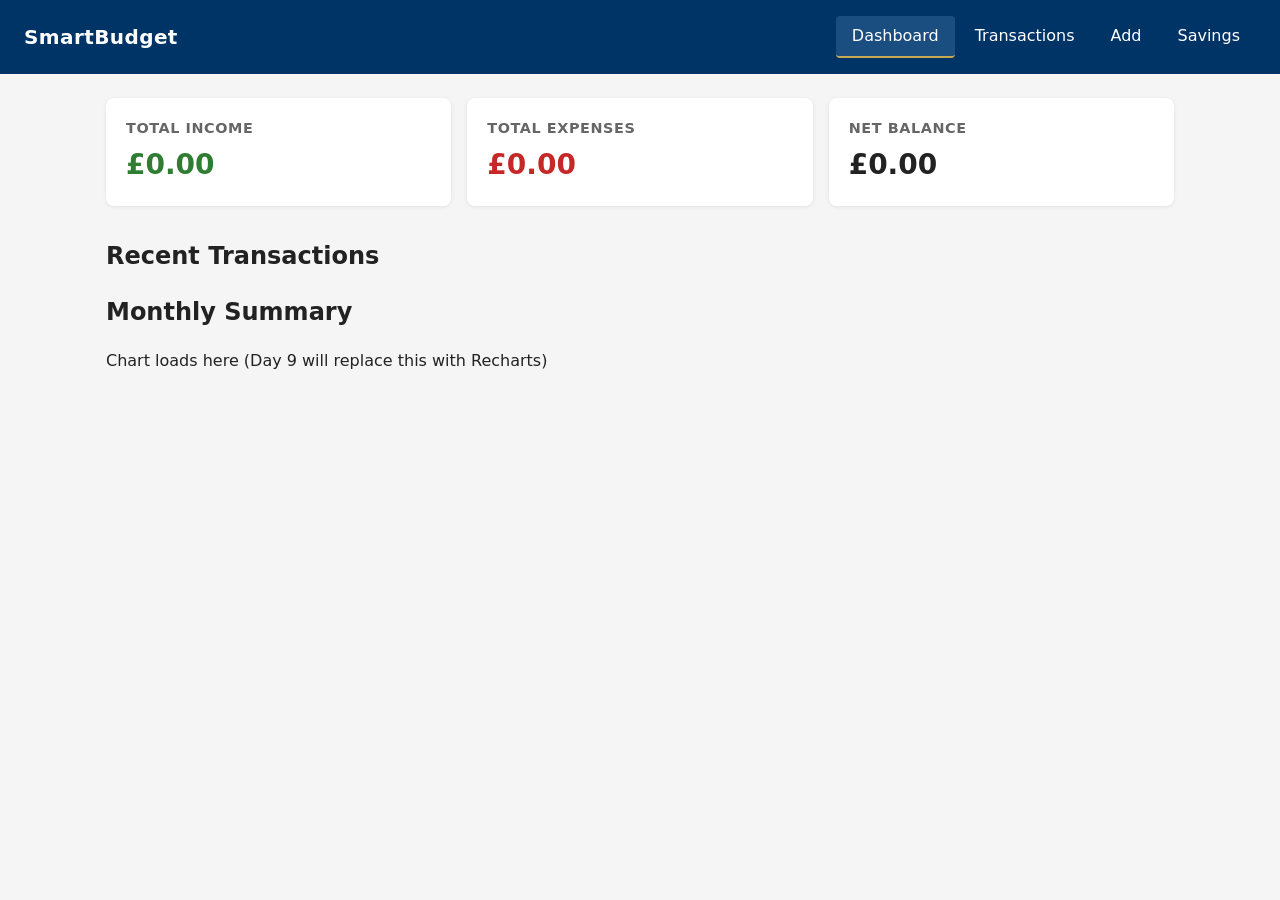
<file: frontend-static/index.html>
<!DOCTYPE html>
<html lang="en">
<head>
  <meta charset="UTF-8">
  <meta name="viewport" content="width=device-width, initial-scale=1.0">
  <title>SmartBudget — Dashboard</title>
  <link rel="stylesheet" href="style.css">
  <script defer src="app.js"></script>
</head>
<body>
  <header>
    <h1>SmartBudget</h1>
    <nav>
      <a href="index.html"           class="active">Dashboard</a>
      <a href="transactions.html">Transactions</a>
      <a href="add-transaction.html">Add</a>
      <a href="savings.html">Savings</a>
    </nav>
  </header>

  <main>
    <section class="cards" aria-label="Summary">
      <article class="card">
        <h3>Total Income</h3>
        <p class="card-value income"   id="total-income">£0.00</p>
      </article>
      <article class="card">
        <h3>Total Expenses</h3>
        <p class="card-value expense"  id="total-expenses">£0.00</p>
      </article>
      <article class="card">
        <h3>Net Balance</h3>
        <p class="card-value"          id="net-balance">£0.00</p>
      </article>
    </section>

    <section aria-label="Recent transactions">
      <h2>Recent Transactions</h2>
      <ul id="recent-txns"></ul>
    </section>

    <section aria-label="Monthly chart">
      <h2>Monthly Summary</h2>
      <div id="chart-placeholder" class="placeholder">
        Chart loads here (Day 9 will replace this with Recharts)
      </div>
    </section>
  </main>
  <script src="app.js" defer></script>
</body>
</html>
</file>
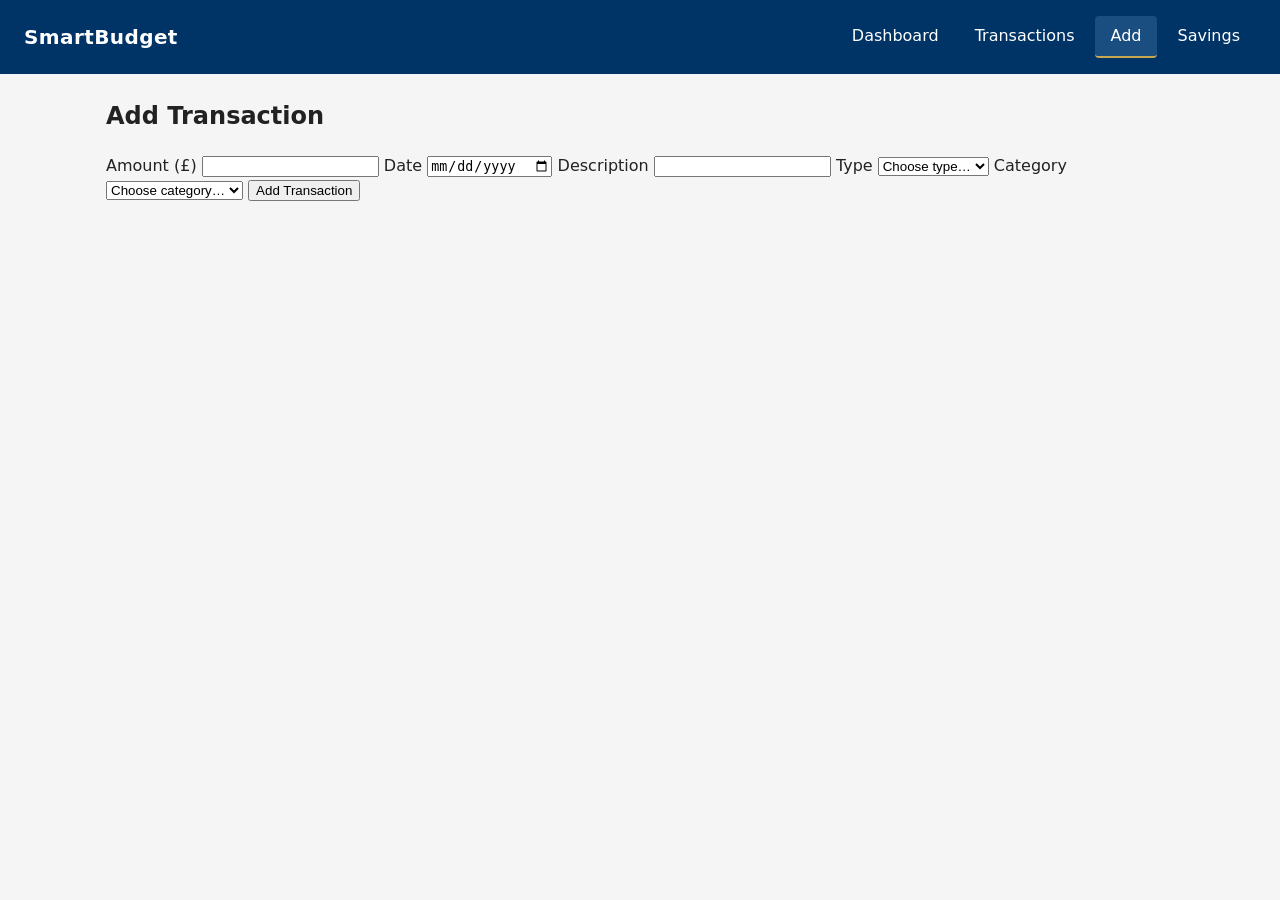
<file: frontend-static/add-transaction.html>
<!DOCTYPE html>
<html lang="en">
<head>
  <meta charset="UTF-8">
  <meta name="viewport" content="width=device-width, initial-scale=1.0">
  <title>SmartBudget — Add Transaction</title>
  <link rel="stylesheet" href="style.css">
  <script defer src="app.js"></script>
</head>
<body>
  <header>
    <h1>SmartBudget</h1>
    <nav>
      <a href="index.html">Dashboard</a>
      <a href="transactions.html">Transactions</a>
      <a href="add-transaction.html" class="active">Add</a>
      <a href="savings.html">Savings</a>
    </nav>
  </header>

  <main>
    <h2>Add Transaction</h2>

    <form id="add-form">
      <label for="amount">Amount (£)</label>
      <input id="amount" name="amount" type="number"
             step="0.01" min="0.01" required>

      <label for="date">Date</label>
      <input id="date" name="date" type="date" required>

      <label for="description">Description</label>
      <input id="description" name="description" type="text"
             maxlength="200" required>

      <label for="type">Type</label>
      <select id="type" name="type" required>
        <option value="" disabled selected>Choose type…</option>
        <option value="INCOME">Income</option>
        <option value="EXPENSE">Expense</option>
      </select>

      <label for="category">Category</label>
      <select id="category" name="category" required>
        <option value="" disabled selected>Choose category…</option>
        <option>Salary</option>
        <option>Groceries</option>
        <option>Rent</option>
        <option>Utilities</option>
        <option>Entertainment</option>
        <option>Other</option>
      </select>

      <button type="submit">Add Transaction</button>
    </form>

    <div id="form-message" role="status" aria-live="polite"></div>
  </main>
  <script src="app.js" defer></script>

</body>
</file>
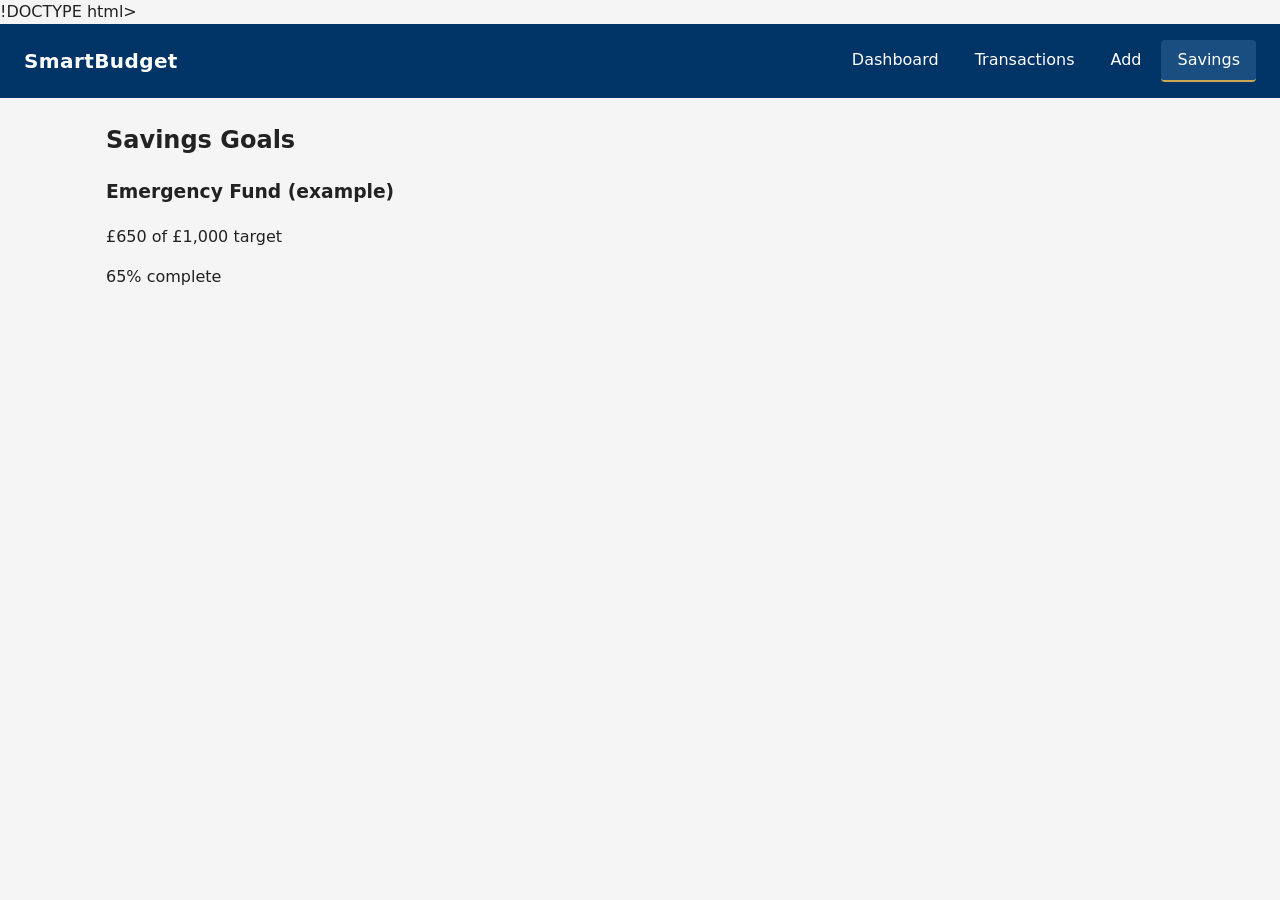
<file: frontend-static/savings.html>
!DOCTYPE html>
<html lang="en">
  <head>    
    <meta charset="UTF-8">
    <meta name="viewport" content="width=device-width, initial-scale=1.0">
    <title>SmartBudget — Savings</title>
    <link rel="stylesheet" href="style.css">
    <script defer src="app.js"></script>
  </head>
  <body>
    <header>
        <h1>SmartBudget</h1>
        <nav>
          <a href="index.html">Dashboard</a>
          <a href="transactions.html">Transactions</a>
          <a href="add-transaction.html">Add</a>
          <a href="savings.html" class="active">Savings</a>
        </nav>
    </header>
    
      <main>
        <h2>Savings Goals</h2>
    
        <!-- Design reference; remove once JS populates real cards -->
        <article class="goal-card">
          <h3>Emergency Fund (example)</h3>
          <p>£650 of £1,000 target</p>
          <div class="progress-bar"><div class="progress-fill" style="width:65%"></div></div>
          <p class="progress-text">65% complete</p>
        </article>
    
        <div id="goals-list"></div>
      </main>
      <script src="app.js" defer></script>
  </body>

</html>
</file>
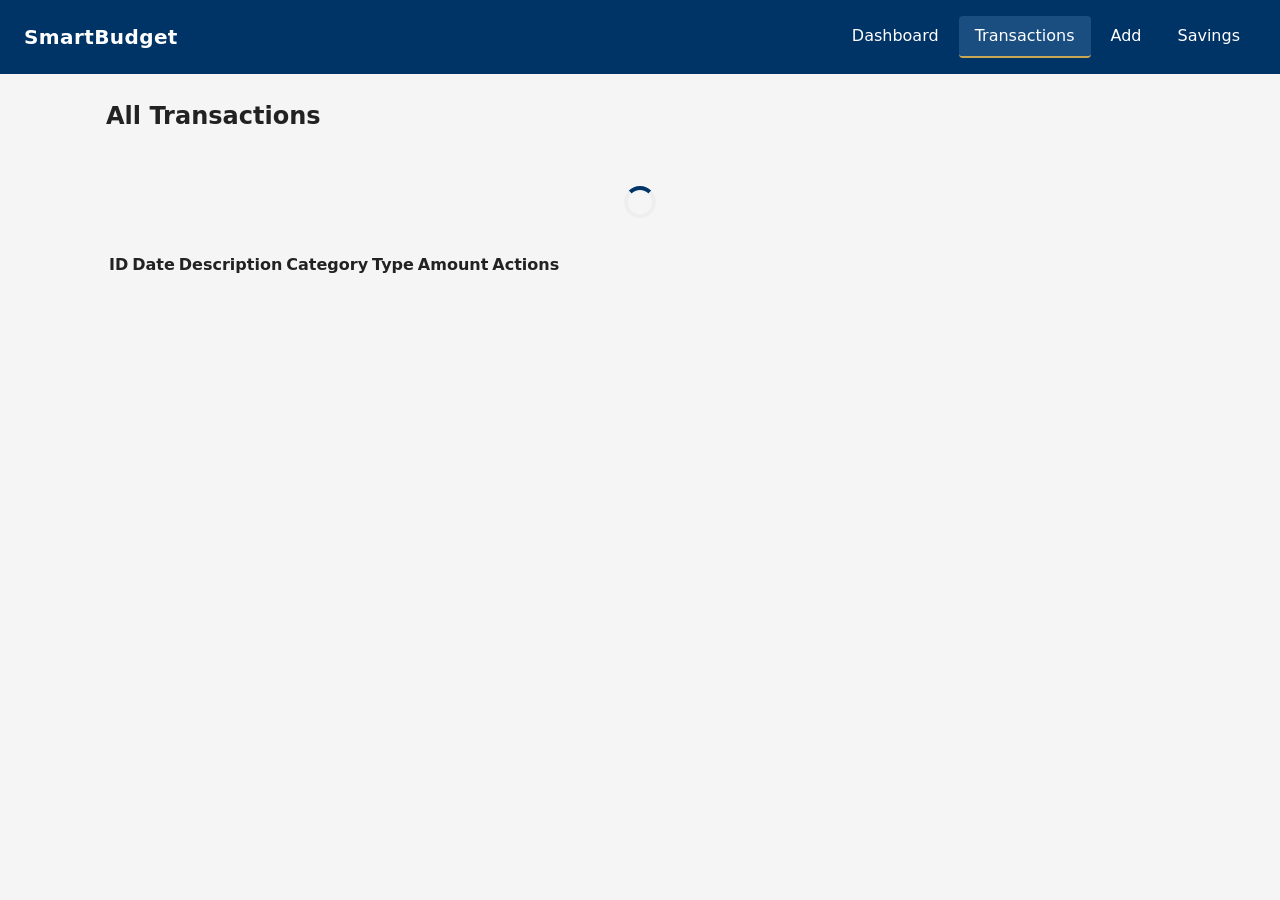
<file: frontend-static/transactions.html>
<!DOCTYPE html>
<html lang="en">
<head>
  <meta charset="UTF-8">
  <meta name="viewport" content="width=device-width, initial-scale=1.0">
  <title>SmartBudget — Transactions</title>
  <link rel="stylesheet" href="style.css">
  <script defer src="app.js"></script>
</head>
<body>
  <header>
    <h1>SmartBudget</h1>
    <nav>
      <a href="index.html">Dashboard</a>
      <a href="transactions.html"  class="active">Transactions</a>
      <a href="add-transaction.html">Add</a>
      <a href="savings.html">Savings</a>
    </nav>
  </header>

  <main>
    <h2>All Transactions</h2>

  
    <div id="loading" hidden><div class="spinner" role="status" aria-label="Loading"></div></div>
    <div id="error"   hidden class="error-msg"></div>

    <table id="txn-table">
      <thead>
        <tr>
          <th>ID</th>
          <th>Date</th>
          <th>Description</th>
          <th>Category</th>
          <th>Type</th>
          <th>Amount</th>
          <th>Actions</th>
        </tr>
      </thead>
      <tbody id="txn-rows">
        <!-- filled by JavaScript in TICKET-F078 -->
      </tbody>
    </table>
  </main>
  <script src="app.js" defer></script>
</body>
</html>
</file>
<file: frontend-static/style.css>
/* ─────────────────────────────────────────────────────────
   SmartBudget — base stylesheet
   ───────────────────────────────────────────────────────── */

   :root {
    --db-blue:        #003366;
    --db-blue-light:  #1a4d80;
    --db-gold:        #C8A951;
    --income:         #2e7d32;
    --expense:        #c62828;
    --bg:             #f5f5f5;
    --card-bg:        #ffffff;
    --text:           #222;
    --muted:          #666;
    --radius:         8px;
    --shadow:         0 1px 4px rgba(0,0,0,.08);
  }
  
  * { box-sizing: border-box; }
  html, body { margin: 0; padding: 0; }
  body {
    font-family: system-ui, -apple-system, "Segoe UI", Roboto, sans-serif;
    background: var(--bg);
    color: var(--text);
    line-height: 1.5;
  }
  
  main {
    max-width: 1100px;
    margin: 1.5rem auto;
    padding: 0 1rem;
  }
  
  h1, h2, h3 { margin-top: 0; }
  
  /* ─── Dashboard cards ───────────────────────────────────── */
  .cards {
    display: grid;
    grid-template-columns: repeat(3, 1fr);
    gap: 1rem;
    margin-bottom: 2rem;
  }
  .card {
    background: var(--card-bg);
    padding: 1.25rem;
    border-radius: var(--radius);
    box-shadow: var(--shadow);
  }
  .card h3 { font-size: .9rem; color: var(--muted); text-transform: uppercase;
             letter-spacing: .04em; margin-bottom: .25rem; }
  .card-value { font-size: 1.75rem; font-weight: 600; margin: 0; }
  .card-value.income  { color: var(--income); }
  .card-value.expense { color: var(--expense); }
  
  /* ─── Responsive breakpoints ────────────────────────────── */
  @media (max-width: 768px) {
    .cards { grid-template-columns: 1fr; }
    main { margin-top: 1rem; }
  }
  
  /* ─── Header & navigation ──────────────────────────────── */
header {
    background: var(--db-blue);
    color: #fff;
    padding: 1rem 1.5rem;
    display: flex;
    flex-wrap: wrap;
    justify-content: space-between;
    align-items: center;
  }
  header h1 {
    margin: 0;
    font-size: 1.25rem;
    letter-spacing: .02em;
  }
  
  nav {
    display: flex;
    flex-wrap: wrap;
    gap: .25rem;
  }
  nav a {
    color: #fff;
    text-decoration: none;
    padding: .5rem 1rem;
    border-radius: 4px;
    font-weight: 500;
    transition: background .15s, border-color .15s;
  }
  nav a:hover {
    background: var(--db-blue-light);
  }
  nav a.active {
    background: var(--db-blue-light);
    border-bottom: 2px solid var(--db-gold);
  }
  nav a:focus-visible {
    outline: 2px solid #fff;
    outline-offset: 2px;
  }
  
  @media (max-width: 480px) {
    header { flex-direction: column; align-items: flex-start; }
    nav    { width: 100%; }
    nav a  { flex: 1; text-align: center; }
  }

  /* style.css — add near the bottom */
#loading {
  display: flex;
  justify-content: center;
  padding: 2rem;
}
#loading .spinner {
  width: 32px; height: 32px;
  border: 4px solid #eee;
  border-top-color: var(--db-blue);
  border-radius: 50%;
  animation: spin .9s linear infinite;
}
@keyframes spin {
  to { transform: rotate(360deg); }
}
</file>
